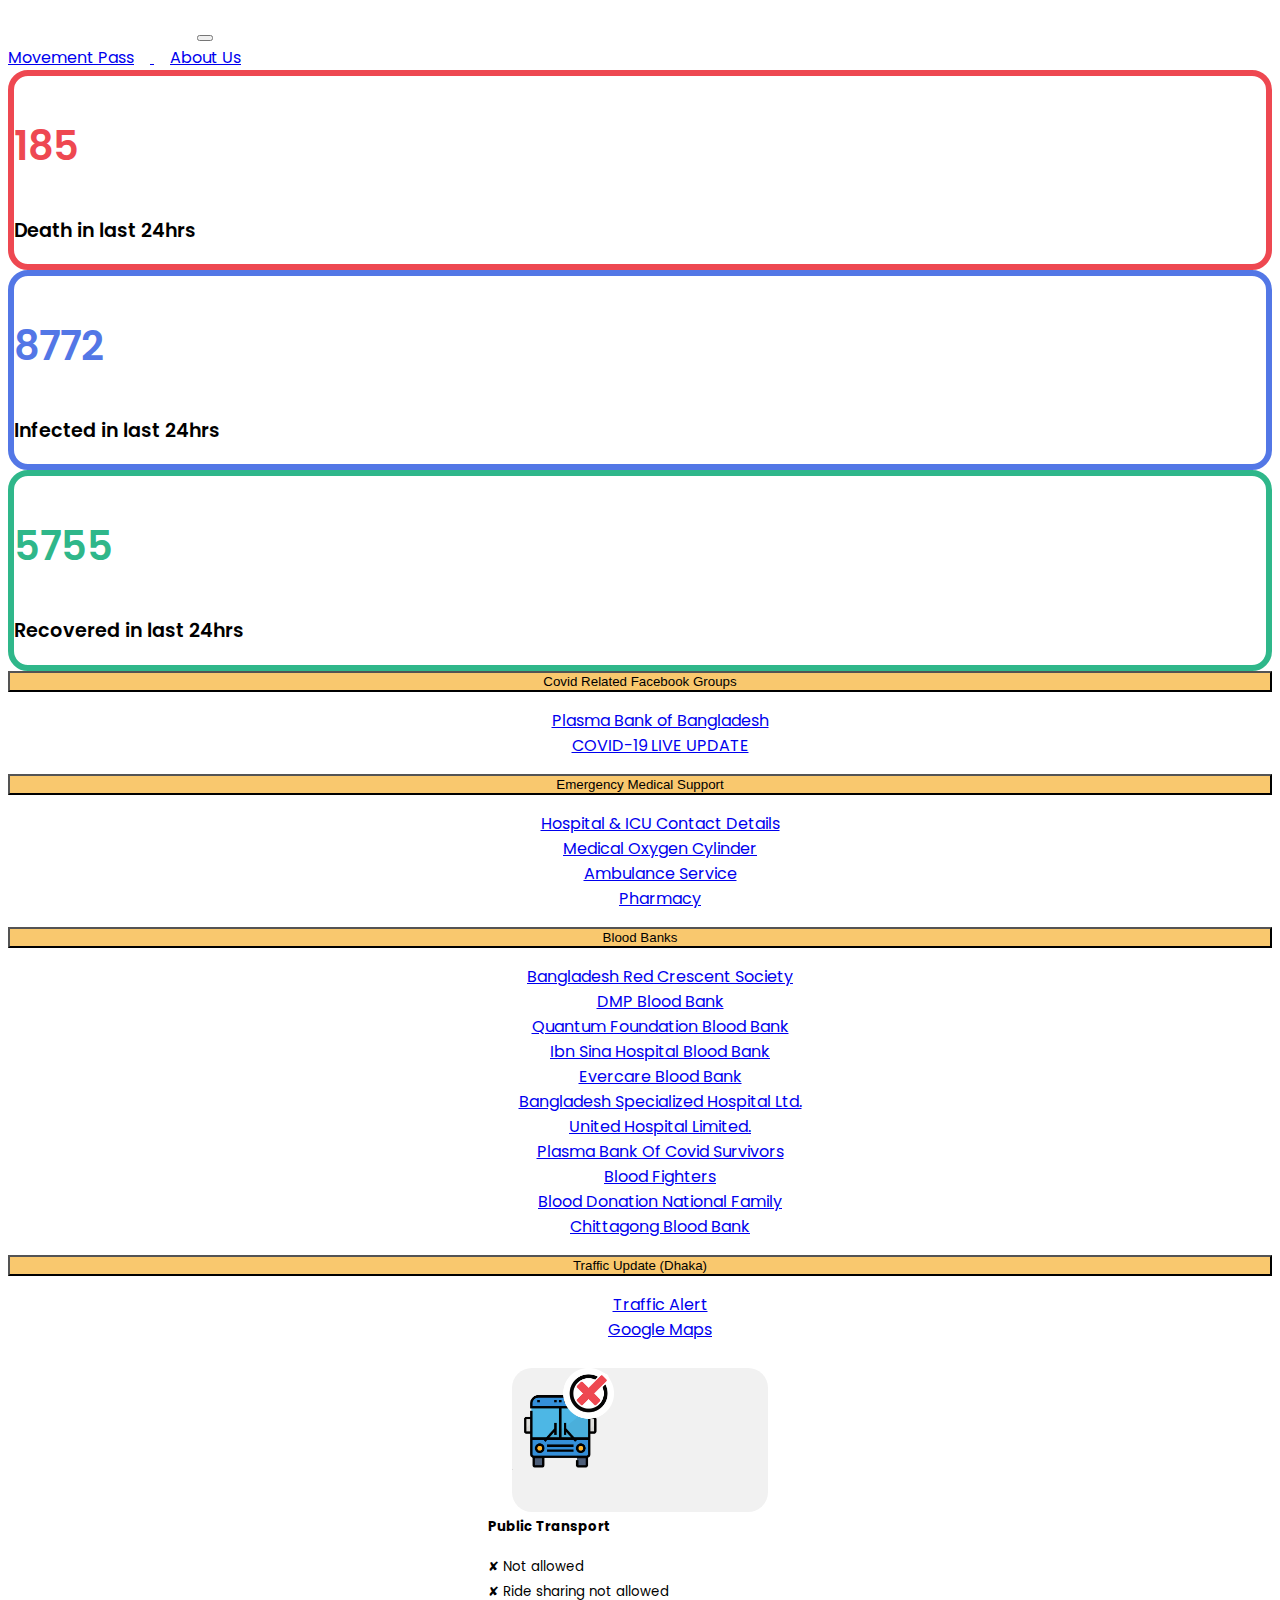
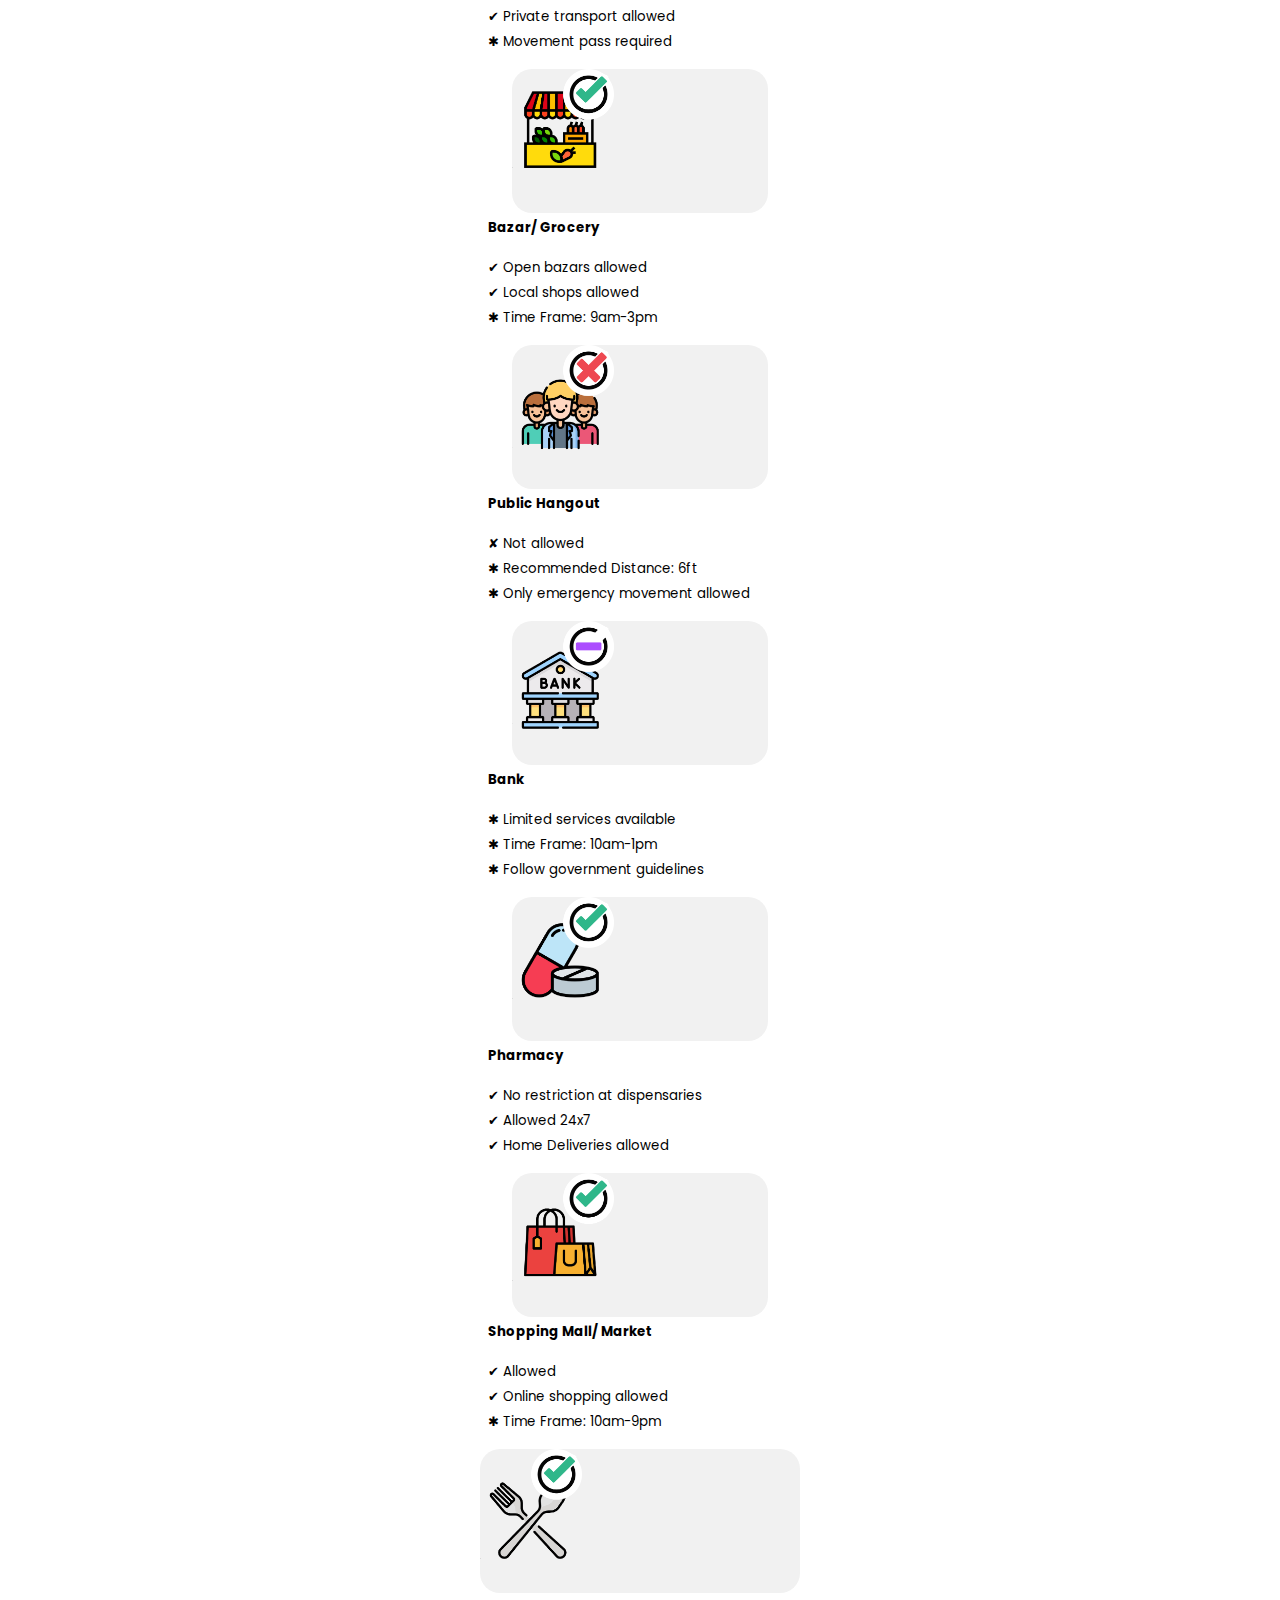
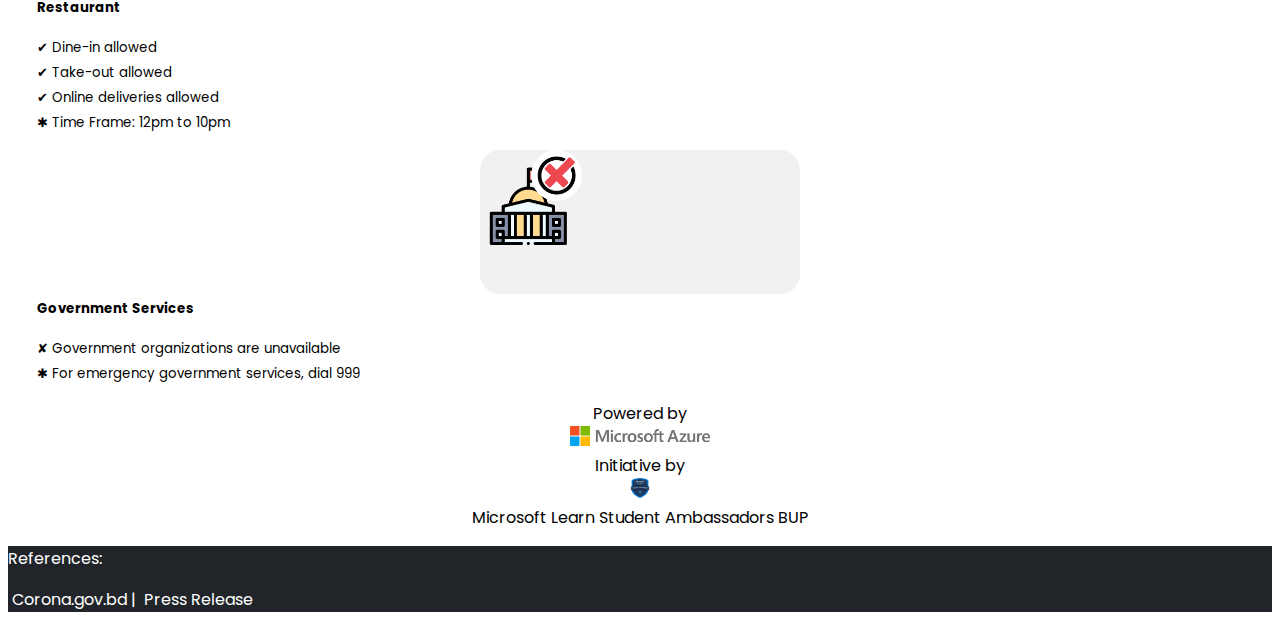
<file: index.html>
<!DOCTYPE html>
<html lang="en">
  <head>
    <meta charset="UTF-8" />
    <meta http-equiv="X-UA-Compatible" content="IE=edge" />
    <meta name="viewport" content="width=device-width, initial-scale=1.0" />
    <link rel="shortcut icon" href="/images/favicon.ico" type="image/x-icon" />
    <link rel="preconnect" href="https://fonts.gstatic.com" />
    <link
      href="https://fonts.googleapis.com/css2?family=Poppins:ital,wght@0,100;0,200;0,300;0,400;0,500;0,600;0,700;0,800;0,900;1,100;1,200;1,300;1,400;1,500;1,600;1,700;1,800;1,900&display=swap"
      rel="stylesheet"
    />
    <link
      href="https://cdn.jsdelivr.net/npm/bootstrap@5.0.0-beta3/dist/css/bootstrap.min.css"
      rel="stylesheet"
      integrity="sha384-eOJMYsd53ii+scO/bJGFsiCZc+5NDVN2yr8+0RDqr0Ql0h+rP48ckxlpbzKgwra6"
      crossorigin="anonymous"
    />
    <link rel="stylesheet" href="style.css" />
    <title>COVINFOBD</title>
  </head>

  <body>
    <!-- nav -->
    <nav
      class="navbar navbar-expand-lg navbar-dark bg-dark fixed-top pt-3 pb-3"
    >
      <div class="container">
        <a class="navbar-brand logo" href="#"
          ><img src="images/covinfo-logo.png" alt="logoName"
        /></a>
        <button
          class="navbar-toggler"
          type="button"
          data-bs-toggle="collapse"
          data-bs-target="#navbarNavAltMarkup"
          aria-controls="navbarNavAltMarkup"
          aria-expanded="false"
          aria-label="Toggle navigation"
        >
          <span class="navbar-toggler-icon"></span>
        </button>
        <div class="collapse navbar-collapse" id="navbarNavAltMarkup">
          <div class="navbar-nav ms-auto">
            <a
              class="nav-link text-white pt-2 pb-2"
              href="https://movementpass.police.gov.bd/"
              target="_blank"
            >
              <span class="nav-item-margin-1">Movement Pass</span>
            </a>
            <a class="nav-link text-white pt-2 pb-2" href="about-us.html">
              <span class="nav-item-margin-2">About Us</span>
            </a>
            <a class="nav-link" href="#"></a>
          </div>
        </div>
      </div>
    </nav>

    <!-- section  -->
    <section>
      <div class="container pt-5">
        <div class="row mt-5">
          <div class="col py-3 card-width">
            <div class="card text-center redColor shadow">
              <div class="card-body">
                <h3
                  class="
                    card-title
                    color-red
                    survival-rate-font-style
                    poppins-semibold
                  "
                >
                  185
                  <!-- Death -->
                </h3>
                <p class="card-text poppins-semibold" style="font-size: 1.2rem">
                  Death in last 24hrs
                </p>
              </div>
            </div>
          </div>
          <div class="col py-3 card-width">
            <div class="card text-center blueColor shadow">
              <div class="card-body">
                <h3
                  class="
                    card-title
                    color-blue
                    survival-rate-font-style
                    poppins-semibold
                  "
                >
                  8772
                  <!-- Infected -->
                </h3>
                <p class="card-text poppins-semibold" style="font-size: 1.2rem">
                  Infected in last 24hrs
                </p>
              </div>
            </div>
          </div>
          <div class="col py-3 card-width">
            <div class="card text-center greenColor shadow">
              <div class="card-body">
                <h3
                  class="
                    card-title
                    color-green
                    survival-rate-font-style
                    poppins-semibold
                  "
                >
                  5755
                  <!-- Recovered -->
                </h3>
                <p class="card-text poppins-semibold" style="font-size: 1.2rem">
                  Recovered in last 24hrs
                </p>
              </div>
            </div>
          </div>
        </div>
      </div>
    </section>

    <!-- dropdown  -->
    <section>
      <div class="container mt-4 mb-3 scl">
        <div class="btn-group covid-button p-2">
          <button
            class="btn button-color dropdown-toggle btn-font pt-2 pb-2 mx-1"
            type="button"
            data-bs-toggle="dropdown"
            aria-expanded="false"
          >
            Covid Related Facebook Groups
          </button>
          <ul class="dropdown-menu">
            <li>
              <a
                class="dropdown-item"
                target="_blank"
                href="https://www.facebook.com/groups/PlasmaBankofBangladesh/"
              >
                Plasma Bank of Bangladesh
              </a>
            </li>
            <li>
              <a
                class="dropdown-item"
                target="_blank"
                href="https://www.facebook.com/groups/505408746806858/"
              >
                COVID-19 LIVE UPDATE
              </a>
            </li>
          </ul>
        </div>

        <div class="btn-group blood-button p-2">
          <button
            class="btn button-color dropdown-toggle btn-font pt-2 pb-2 mx-1"
            type="button"
            data-bs-toggle="dropdown"
            aria-expanded="false"
          >
            Emergency Medical Support
          </button>
          <ul class="dropdown-menu">
            <li>
              <a
                class="dropdown-item"
                target="_blank"
                href="https://drive.google.com/file/d/1T6HkCVKOJ9lVNS9U_JKYh1t2l3OeOyux/view?usp=sharing"
              >
                Hospital & ICU Contact Details
              </a>
            </li>
            <li>
              <a
                class="dropdown-item"
                target="_blank"
                href="https://corona.gov.bd/oxygen-services-info"
              >
                Medical Oxygen Cylinder
              </a>
            </li>
            <li>
              <a
                class="dropdown-item"
                target="_blank"
                href="https://corona.gov.bd/ambulance-services-info"
              >
                Ambulance Service
              </a>
            </li>
            <li>
              <a
                class="dropdown-item"
                target="_blank"
                href="https://corona.gov.bd/pharmecy-services-info"
              >
                Pharmacy
              </a>
            </li>
          </ul>
        </div>

        <div class="btn-group blood-bank-button p-2">
          <button
            class="btn button-color dropdown-toggle btn-font pt-2 pb-2 mx-1"
            type="button"
            data-bs-toggle="dropdown"
            aria-expanded="false"
            style="padding-left: 50px; padding-right: 50px"
          >
            Blood Banks
          </button>
          <ul class="dropdown-menu">
            <li>
              <a
                class="dropdown-item"
                target="_blank"
                href="https://bdrcs.org/donate-blood/"
              >
                Bangladesh Red Crescent Society
              </a>
            </li>
            <li>
              <a
                class="dropdown-item"
                target="_blank"
                href="https://dmp.gov.bd/police-blood-bank/"
              >
                DMP Blood Bank
              </a>
            </li>
            <li>
              <a
                class="dropdown-item"
                target="_blank"
                href="http://blood.quantummethod.org.bd/en"
              >
                Quantum Foundation Blood Bank
              </a>
            </li>
            <li>
              <a
                class="dropdown-item"
                target="_blank"
                href="https://www.ibnsinatrust.com/Blood_Bank.php"
              >
                Ibn Sina Hospital Blood Bank
              </a>
            </li>
            <li>
              <a
                class="dropdown-item"
                target="_blank"
                href="https://www.evercarebd.com/blood-bank/"
              >
                Evercare Blood Bank
              </a>
            </li>
            <li>
              <a
                class="dropdown-item"
                target="_blank"
                href="https://www.bdspecializedhospital.com/department/bshl-blood-bank"
              >
                Bangladesh Specialized Hospital Ltd.
              </a>
            </li>
            <li>
              <a
                class="dropdown-item"
                target="_blank"
                href="https://www.uhlbd.com/services/blood-bank"
              >
                United Hospital Limited.
              </a>
            </li>
            <li>
              <a
                class="dropdown-item"
                target="_blank"
                href="https://www.facebook.com/groups/255314818868314/"
                >Plasma Bank Of Covid Survivors</a
              >
            </li>
            <li>
              <a
                class="dropdown-item"
                target="_blank"
                href="https://www.facebook.com/groups/BloodFighters/"
                >Blood Fighters</a
              >
            </li>
            <li>
              <a
                class="dropdown-item"
                target="_blank"
                href="https://www.facebook.com/groups/blood.donation.national.family/"
                >Blood Donation National Family</a
              >
            </li>
            <li>
              <a
                class="dropdown-item"
                target="_blank"
                href="https://www.facebook.com/groups/ctg.blood.bank/"
                >Chittagong Blood Bank</a
              >
            </li>
          </ul>
        </div>

        <div class="btn-group traffic-button p-2">
          <button
            class="btn button-color dropdown-toggle btn-font pt-2 pb-2 mx-1"
            type="button"
            data-bs-toggle="dropdown"
            aria-expanded="false"
            style="padding-left: 40px; padding-right: 40px"
          >
            Traffic Update (Dhaka)
          </button>
          <ul class="dropdown-menu">
            <li>
              <a
                class="dropdown-item"
                target="_blank"
                href="https://www.facebook.com/groups/TrafficAlert.BD/"
              >
                Traffic Alert
              </a>
            </li>
            <li>
              <a
                class="dropdown-item"
                target="_blank"
                href="https://goo.gl/maps/zjyPAuUHfWWY6G989"
              >
                Google Maps
              </a>
            </li>
          </ul>
        </div>
      </div>
    </section>

    <!-- cards -->
    <section>
      <div class="container mt-3 px-2">
        <div class="row card-row my-4">
          <div class="col mb-4 card-column-1">
            <div
              class="card card-body h-100 shadow card-round-border card-size"
            >
              <div class="card-photo d-flex justify-content-center card-img">
                <img
                  src="images/Cross/bus_c.png"
                  class="card-img-top card-photo-percent-size"
                  alt="..."
                />
              </div>
              <div class="card-body">
                <h5 class="fonts card-title text-center mb-2">
                  Public Transport
                </h5>
                <p class="text-center">
                  <small>✘ Not allowed</small><br />
                  <small>✘ Ride sharing not allowed</small><br />
                  <small>✔ Private transport allowed</small><br />
                  <small>✱ Movement pass required</small>
                </p>
              </div>
            </div>
          </div>

          <div class="col mb-4 card-column-2">
            <div
              class="card card-body h-100 shadow card-round-border card-size"
            >
              <div class="card-photo d-flex justify-content-center card-img">
                <img
                  src="images/Tick/bazar_g.png"
                  class="card-img-top card-photo-percent-size"
                  alt="..."
                />
              </div>
              <div class="card-body">
                <h5 class="fonts card-title text-center mb-2">
                  Bazar/ Grocery
                </h5>
                <p class="text-center">
                  <small>✔ Open bazars allowed</small><br />
                  <small>✔ Local shops allowed</small><br />
                  <small>✱ Time Frame: 9am-3pm</small>
                </p>
              </div>
            </div>
          </div>

          <div class="col mb-4 card-column-3">
            <div
              class="card card-body h-100 shadow card-round-border card-size"
            >
              <div class="card-photo d-flex justify-content-center card-img">
                <img
                  src="images/Cross/hangout_c.png"
                  class="card-img-top card-photo-percent-size"
                  alt="..."
                />
              </div>
              <div class="card-body">
                <h5 class="fonts card-title text-center mb-2">
                  Public Hangout
                </h5>
                <p class="text-center">
                  <small>✘ Not allowed</small><br />
                  <small>✱ Recommended Distance: 6ft</small><br />
                  <small>✱ Only emergency movement allowed</small>
                </p>
              </div>
            </div>
          </div>

          <div class="col mb-4 card-column-4">
            <div
              class="card card-body h-100 shadow card-round-border card-size"
            >
              <div class="card-photo d-flex justify-content-center card-img">
                <img
                  src="images/Limited/bank_l.png"
                  class="card-img-top card-photo-percent-size"
                  alt="..."
                />
              </div>
              <div class="card-body">
                <h5 class="fonts card-title text-center mb-2">Bank</h5>
                <p class="text-center">
                  <small>✱ Limited services available</small><br />
                  <small>✱ Time Frame: 10am-1pm</small><br />
                  <small>✱ Follow government guidelines</small>
                </p>
              </div>
            </div>
          </div>

          <!-- <div class="row my-4"> -->

          <div class="col mb-4 card-column-5">
            <div
              class="card card-body h-100 shadow card-round-border card-size"
            >
              <div class="card-photo d-flex justify-content-center card-img">
                <img
                  src="images/Tick/medicine_g.png"
                  class="card-img-top card-photo-percent-size"
                  alt="..."
                />
              </div>
              <div class="card-body">
                <h5 class="fonts card-title text-center mb-2">Pharmacy</h5>
                <p class="text-center">
                  <small>✔ No restriction at dispensaries</small><br />
                  <small>✔ Allowed 24x7</small><br />
                  <small>✔ Home Deliveries allowed</small>
                </p>
              </div>
            </div>
          </div>

          <div class="col mb-4 card-column-6">
            <div
              class="card card-body h-100 shadow card-round-border card-size"
            >
              <div class="card-photo d-flex justify-content-center card-img">
                <img
                  src="images/Tick/shopping_g.png"
                  class="card-img-top card-photo-percent-size"
                  alt="..."
                />
              </div>
              <div class="card-body">
                <h5 class="fonts card-title text-center mb-2">
                  Shopping Mall/ Market
                </h5>
                <p class="text-center">
                  <small>✔ Allowed</small><br />
                  <small>✔ Online shopping allowed</small><br />
                  <small>✱ Time Frame: 10am-9pm</small>
                </p>
              </div>
            </div>
          </div>

          <div class="col mb-4 card-column-7">
            <div
              class="card card-body h-100 shadow card-round-border card-size-7"
            >
              <div
                class="
                  card-photo card-photo-expand-width
                  d-flex
                  justify-content-center
                  card-img
                "
              >
                <img
                  src="images/Tick/hotel_g.png"
                  class="
                    card-img-top card-photo-percent-size card-photo-shrink-size
                  "
                  alt="..."
                />
              </div>
              <div class="card-body">
                <h5 class="fonts card-title text-center mb-2">Restaurant</h5>
                <p class="text-center">
                  <small>✔ Dine-in allowed</small><br />
                  <small>✔ Take-out allowed</small><br />
                  <small>✔ Online deliveries allowed</small><br />
                  <small>✱ Time Frame: 12pm to 10pm</small>
                </p>
              </div>
            </div>
          </div>

          <div class="col mb-4 card-column-8">
            <div
              class="card card-body h-100 shadow card-round-border card-size-7"
            >
              <div
                class="
                  card-photo card-photo-expand-width
                  d-flex
                  justify-content-center
                  card-img
                "
              >
                <img
                  src="images/Cross/govt_c.png"
                  class="
                    card-img-top card-photo-percent-size card-photo-shrink-size
                  "
                  alt="..."
                />
              </div>
              <div class="card-body">
                <h5 class="fonts card-title text-center mb-2">
                  Government Services
                </h5>
                <p class="text-center">
                  <small>✘ Government organizations are unavailable</small
                  ><br />
                  <small>✱ For emergency government services, dial 999</small>
                </p>
              </div>
            </div>
          </div>
        </div>
      </div>
    </section>

    <footer>
      <!-- Microsoft Azure -->
      <div
        id="footer"
        class="
          d-sm-block d-md-flex d-lg-flex d-xl-flex d-xxl-flex
          justify-content-center
          align-content-center
          mt-5
          mb-2
        "
      >
        <div>
          <p class="ms-1 me-1 zero-margin">Powered by</p>
        </div>
        <div class="justify-content-center">
          <img
            class="ms-1 me-1"
            src="images/Azure.png"
            style="height: 20px"
            alt=""
          />
        </div>
      </div>

      <!-- MSLA BUP -->
      <div
        id="footer"
        class="
          d-sm-block d-md-flex d-lg-flex d-xl-flex d-xxl-flex
          justify-content-center
          align-content-center
          mb-4
        "
      >
        <div>
          <p class="zero-margin">Initiative by</p>
        </div>
        <a
          href="https://www.facebook.com/mlsabup"
          style="text-decoration: none; color: inherit"
          target="_blank"
        >
          <div class="d-flex justify-content-center align-content-center">
            <div>
              <img
                class="me-1 ms-1"
                src="images/mlsa-icon.ico"
                style="height: 20px"
                alt=""
              />
            </div>
            <div>
              <p class="mlsa-text zero-margin">
                Microsoft Learn Student Ambassadors BUP
              </p>
            </div>
          </div>
        </a>
      </div>

      <!-- References -->
      <div class="footer-background">
        <div
          class="
            d-flex
            pt-2
            justify-content-md-start
            container
            justify-content-center
          "
        >
          <p>References:</p>
          <a target="_blank" href="https://corona.gov.bd/"
            >&nbsp;Corona.gov.bd&nbsp;<span class="sb">|</span></a
          >
          <a
            target="_blank"
            href="https://corona.gov.bd/storage/press-releases/April2021/wLVavbb8RArZxCko5Dve.pdf"
            >&nbsp;Press Release</a
          >
        </div>
      </div>
    </footer>

    <script
      src="https://cdn.jsdelivr.net/npm/@popperjs/core@2.9.1/dist/umd/popper.min.js"
      integrity="sha384-SR1sx49pcuLnqZUnnPwx6FCym0wLsk5JZuNx2bPPENzswTNFaQU1RDvt3wT4gWFG"
      crossorigin="anonymous"
    ></script>
    <script
      src="https://cdn.jsdelivr.net/npm/bootstrap@5.0.0-beta3/dist/js/bootstrap.min.js"
      integrity="sha384-j0CNLUeiqtyaRmlzUHCPZ+Gy5fQu0dQ6eZ/xAww941Ai1SxSY+0EQqNXNE6DZiVc"
      crossorigin="anonymous"
    ></script>
  </body>
</html>
</file>
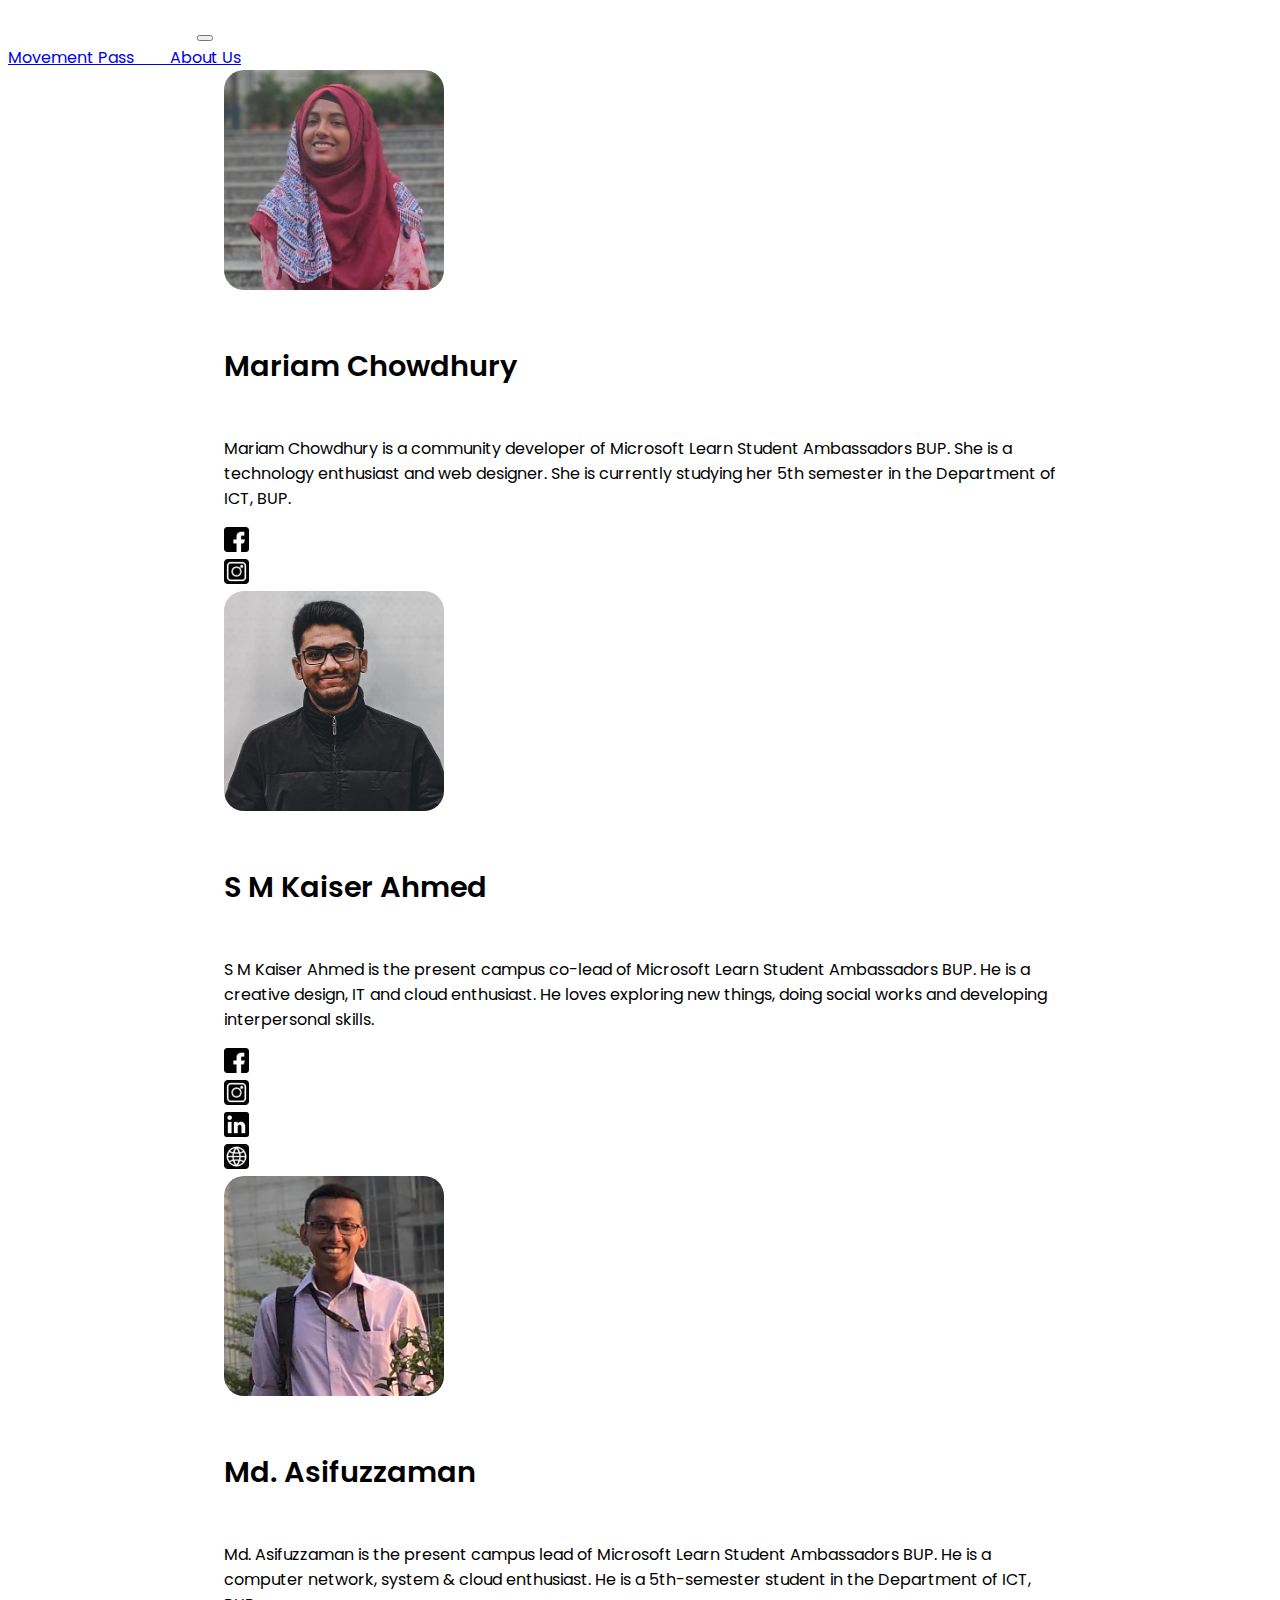
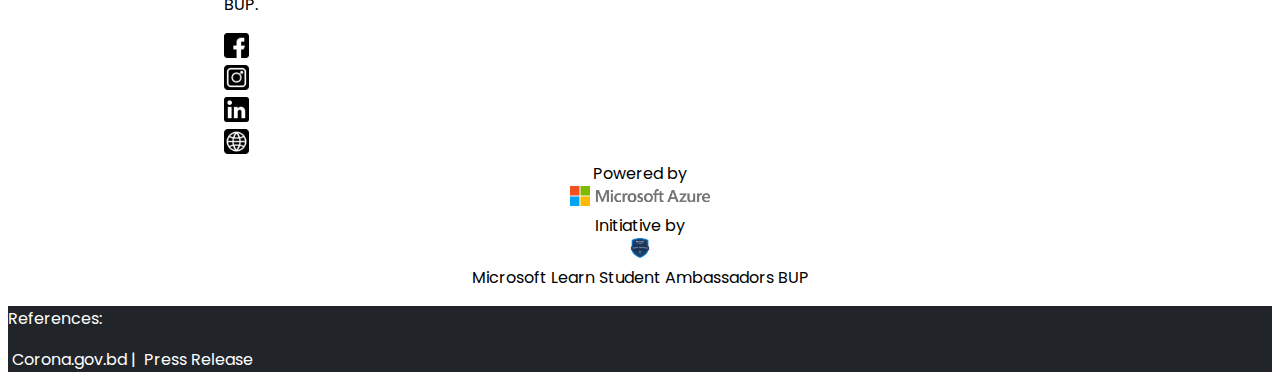
<file: about-us.html>
<!DOCTYPE html>
<html lang="en">
  <head>
    <meta charset="UTF-8" />
    <meta http-equiv="X-UA-Compatible" content="IE=edge" />
    <link rel="shortcut icon" href="/images/favicon.ico" type="image/x-icon" />
    <link rel="preconnect" href="https://fonts.gstatic.com" />
    <link
      href="https://fonts.googleapis.com/css2?family=Poppins:ital,wght@0,100;0,200;0,300;0,400;0,500;0,600;0,700;0,800;0,900;1,100;1,200;1,300;1,400;1,500;1,600;1,700;1,800;1,900&display=swap"
      rel="stylesheet"
    />
    <link
      href="https://cdn.jsdelivr.net/npm/bootstrap@5.0.0-beta3/dist/css/bootstrap.min.css"
      rel="stylesheet"
      integrity="sha384-eOJMYsd53ii+scO/bJGFsiCZc+5NDVN2yr8+0RDqr0Ql0h+rP48ckxlpbzKgwra6"
      crossorigin="anonymous"
    />
    <link rel="stylesheet" href="style.css" />

    <meta name="viewport" content="width=device-width, initial-scale=1.0" />
    <title>ABOUT US</title>
  </head>

  <body>
    <!-- nav -->
    <nav class="navbar navbar-expand-lg navbar-dark bg-dark fixed-top">
      <div class="container">
        <a class="navbar-brand logo" href="index.html"
          ><img src="images/covinfo-logo.png" alt="logoName"
        /></a>
        <button
          class="navbar-toggler"
          type="button"
          data-bs-toggle="collapse"
          data-bs-target="#navbarNavAltMarkup"
          aria-controls="navbarNavAltMarkup"
          aria-expanded="false"
          aria-label="Toggle navigation"
        >
          <span class="navbar-toggler-icon"></span>
        </button>
        <div class="collapse navbar-collapse" id="navbarNavAltMarkup">
          <div class="navbar-nav ms-auto">
            <a
              class="nav-link text-white"
              href="https://movementpass.police.gov.bd/"
              target="_blank"
            >
              Movement Pass &nbsp; &nbsp;
            </a>
            <a class="nav-link text-white" href="about-us.html">
              &nbsp; &nbsp; About Us
            </a>
            <a class="nav-link" href="#"></a>
          </div>
        </div>
      </div>
    </nav>

    <!-- section  -->
    <section class="...">
      <div class="container pt-5">
        <div class="mt-5">

          <!-- Avout Mariam -->
          <div
            class="mt-5 mb-4 card mb-3 shadow card-round-border about-us-section-style"
            >
            <div class="pt-4 pb-4 ps-4 pe-4">
              <div class="row g-0">
                <div class="col-md-4 about-us-border-rad">
                  <img src="images/about-us/mariam.jpg" width="220rem" alt="..." />
                </div>
                <div class="col-md-8">
                  <div class="card-body padding-left">
                   <h5 class="card-title about-us-title-font">Mariam Chowdhury</h5>
                   <p class="card-text mt-3">
                    Mariam Chowdhury is a community developer of Microsoft Learn Student Ambassadors BUP. She is a technology enthusiast and web designer. She is currently studying her 5th semester in the Department of ICT, BUP.
                    </p>
                    <div class="d-flex social-media-style">
                      <div class="me-1">
                        <a href="https://www.facebook.com/profile.php?id=100015189241148" target="_blank">
                          <img src="images/social media/facebook-logo.png" width="25rem"></img>
                        </a>
                      </div>
                      <div class="ms-2 me-1">
                        <a href="https://www.instagram.com/mint___lemon___ade/" target="_blank">
                          <img src="images/social media/instagram-logo.png" width="25rem"></img>
                        </a>
                      </div>
                    </div>
                  </div>
                </div>
              </div>
           </div>
          </div>

          <!-- About Kaiser -->
          <div
            class="mt-5 mb-5 card mb-3 shadow card-round-border about-us-section-style">
            <div class="pt-4 pb-4 ps-4 pe-4">
              <div class="row g-0">
                <div class="col-md-4 about-us-border-rad">
                  <img src="images/about-us/kaiser.jpg" width="220rem" alt="..." />
                </div>
                <div class="col-md-8">
                  <div class="card-body padding-left">
                   <h5 class="card-title about-us-title-font">S M Kaiser Ahmed</h5>
                   <p class="card-text mt-3">
                    S M Kaiser Ahmed is the present campus co-lead of Microsoft Learn Student Ambassadors BUP. He is a creative design, IT and cloud enthusiast. He loves exploring new things, doing social works and developing interpersonal skills. 
                    </p>
                    <div class="d-flex social-media-style">
                      <div class="me-1">
                        <a href="https://www.facebook.com/inkaiserahmed/" target="_blank">
                          <img src="images/social media/facebook-logo.png" width="25rem"></img>
                        </a>
                      </div>
                      <div class="ms-2 me-1">
                        <a href="https://www.instagram.com/inkaiserahmed/" target="_blank">
                          <img src="images/social media/instagram-logo.png" width="25rem"></img>
                        </a>
                      </div>
                      <div class="ms-2 me-1">
                        <a href="https://www.linkedin.com/in/inkaiserahmed/" target="_blank">
                          <img src="images/social media/linkedin-logo.png" width="25rem"></img>
                        </a>
                      </div>
                      <div class="ms-2 me-1">
                        <a href="https://www.kaiserahmed.xyz/" target="_blank">
                          <img src="images/social media/website-logo.png" width="25rem"></img>
                        </a>
                      </div>
                    </div>
                  </div>
                </div>
              </div>
           </div>
          </div>

          <!-- About Asif -->
          <div
            class="mt-5 mb-4 card mb-3 shadow card-round-border about-us-section-style">
            <div class="pt-4 pb-4 ps-4 pe-4">
              <div class="row g-0">
                <div class="col-md-4 about-us-border-rad">
                  <img src="images/about-us/Asif.jpg" width="220rem" alt="..." />
                </div>
                <div class="col-md-8">
                  <div class="card-body padding-left">
                   <h5 class="card-title about-us-title-font">Md. Asifuzzaman</h5>
                   <p class="card-text mt-3">
                    Md. Asifuzzaman is the present campus lead of Microsoft Learn Student Ambassadors BUP. He is a computer network, system & cloud enthusiast. He is a 5th-semester student in the Department of ICT, BUP.
                    </p>
                    <div class="d-flex social-media-style">
                      <div class="me-1">
                        <a href="https://www.facebook.com/asif.z11" target="_blank">
                          <img src="images/social media/facebook-logo.png" width="25rem"></img>
                        </a>
                      </div>
                      <div class="ms-2 me-1">
                        <a href="https://www.instagram.com/asifuzzaman_11/" target="_blank">
                          <img src="images/social media/instagram-logo.png" width="25rem"></img>
                        </a>
                      </div>
                      <div class="ms-2 me-1">
                        <a href="https://www.linkedin.com/in/asif-z11/" target="_blank">
                          <img src="images/social media/linkedin-logo.png" width="25rem"></img>
                        </a>
                      </div>
                      <div class="ms-2 me-1">
                        <a href="https://asif.mlsa-bup.technology/" target="_blank">
                          <img src="images/social media/website-logo.png" width="25rem"></img>
                        </a>
                      </div>
                    </div>
                  </div>
                </div>
              </div>
           </div>
          </div>
        </div>
      </div>
    </section>

    <footer>
      <!-- Microsoft Azure -->
      <div id="footer"
        class="d-sm-block d-md-flex d-lg-flex d-xl-flex d-xxl-flex justify-content-center align-content-center mt-5 mb-2">
        <div>
          <p class="ms-1 me-1 zero-margin">Powered by</p>
        </div>
        <div class="justify-content-center">
          <img class="ms-1 me-1" src="images/Azure.png" style="height: 20px" alt="" />
        </div>
      </div>
  
      <!-- MSLA BUP -->
      <div id="footer"
        class="d-sm-block d-md-flex d-lg-flex d-xl-flex d-xxl-flex justify-content-center align-content-center mb-4">
        <div>
          <p class="zero-margin">Initiative by</p>
        </div>
        <a href="https://www.facebook.com/mlsabup" 
          style="text-decoration: none; color: inherit" 
          target="_blank">
          <div class="d-flex justify-content-center align-content-center">
            <div>
              <img
                class="me-1 ms-1"
                src="images/mlsa-icon.ico"
                style="height: 20px"
                alt=""
              />
            </div>
            <div>
              <p class="mlsa-text zero-margin">
                Microsoft Learn Student Ambassadors BUP
              </p>
            </div>
          </div>
        </a>
      </div>
  
      <!-- References -->
      <div class="footer-background">
      <div class="d-flex pt-2 justify-content-md-start container justify-content-center" >
          <p>References:</p>
              <a target="_blank" href="https://corona.gov.bd/">&nbsp;Corona.gov.bd&nbsp;<span class="sb">|</span></a>
              <a target="_blank"
                href="https://corona.gov.bd/storage/press-releases/April2021/wLVavbb8RArZxCko5Dve.pdf">&nbsp;Press Release</a>
      </div>
    </div>
      
    </footer>
  

    <script
      src="https://cdn.jsdelivr.net/npm/@popperjs/core@2.9.1/dist/umd/popper.min.js"
      integrity="sha384-SR1sx49pcuLnqZUnnPwx6FCym0wLsk5JZuNx2bPPENzswTNFaQU1RDvt3wT4gWFG"
      crossorigin="anonymous"
    ></script>
    <script
      src="https://cdn.jsdelivr.net/npm/bootstrap@5.0.0-beta3/dist/js/bootstrap.min.js"
      integrity="sha384-j0CNLUeiqtyaRmlzUHCPZ+Gy5fQu0dQ6eZ/xAww941Ai1SxSY+0EQqNXNE6DZiVc"
      crossorigin="anonymous"
    ></script>
  </body>
</html>
</file>
<file: style.css>
/* KAISER */
body {
  font-family: "Poppins", sans-serif;
}
.nav-item-margin-1 {
  margin-right: 1em;
}
.nav-item-margin-2 {
  margin-left: 1em;
}
.blah {
  border-radius: 20px;
}
.scl {
  margin: auto;
  text-align: center;
}
.yellowColor {
  background-color: #f2f4c0;
}
.card-photo-percent-size {
  width: 40%;
  margin: auto;
}
.footer-background {
  background-color: #212529;
  color: white;
}
.footer-background a {
  text-decoration: none;
  color: white;
}
.traffic {
  color: black;
  text-decoration: none;
}
.traffic:hover {
  color: black;
}
.categories {
  width: 66%;
}
.button-color {
  background-color: #f9c86e;
  color: black;
}
.btn-font {
  font-weight: 500;
}
.logo img {
  height: 30px;
}

/* Death Infected Recovered  */
.redColor {
  background-color: white;
  border: 6px solid #ee4851;
  border-radius: 20px;
}
.blueColor {
  background-color: white;
  border: 6px solid #5377e6;
  border-radius: 20px;
}
.greenColor {
  background-color: white;
  border: 6px solid #2fb78a;
  border-radius: 20px;
}
.color-red {
  color: #ee4851;
}
.color-blue {
  color: #5377e6;
}
.color-green {
  color: #2fb78a;
}
.survival-rate-font-style {
  font-size: 2.5rem;
}
.fonts {
  font-weight: 700;
  margin: 0 auto;
}
.poppins-semibold {
  font-weight: 600;
}
.card {
  margin: 0 auto;
  float: none;
}
li {
  list-style: none;
}
#footer {
  text-align: center;
  margin-left: auto;
  margin-right: auto;
}

.line-gap {
  padding-left: 14px;
}
.card-round-border {
  border: none;
  border-radius: 20px;
}
.card-photo {
  width: 16rem;
  height: 9rem;
  margin: 10px auto 5px auto;
  border-radius: 20px;
  background-color: #f1f1f1;
}
.zero-margin {
  margin: 0;
}
.zero-padding {
  padding-left: 0;
  padding-right: 0;
}

/* About us */
.about-us-border-rad img {
  border-radius: 20px;
}
.about-us-title-font {
  font-weight: 600;
  font-size: 1.8rem;
}

/* Media Queries */
/* xm */
@media (max-width: 575.98px) {
  .nav-item-margin-1 {
    margin-right: 0;
  }
  .nav-item-margin-2 {
    margin-left: 0;
  }
  .blood-button,
  .blood-bank-button,
  .traffic-button,
  .covid-button {
    display: grid;
  }
  .card-width {
    flex: none;
  }
  .card-size,
  .card-size-7 {
    width: 19rem;
  }
  @-ms-viewport {
    width: 320px;
  }
  .about-us-section-style {
    width: 22rem;
  }
  .about-us-border-rad img {
    display: block;
    margin-left: auto;
    margin-right: auto;
  }
  .card-body h5,
  .card-body p {
    margin-top: 0.8rem;
    text-align: center;
  }
  .social-media-style {
    align-items: center;
    justify-content: center;
  }
}
/* sm */
@media (min-width: 576px) and (max-width: 767.98px) {
  .nav-item-margin-1 {
    margin-right: 0;
  }
  .nav-item-margin-2 {
    margin-left: 0;
  }
  .blood-button,
  .blood-bank-button,
  .traffic-button,
  .covid-button {
    display: grid;
  }
  .card-size,
  .card-size-7 {
    width: 19rem;
  }
  .card-width {
    flex: none;
  }
  .about-us-section-style {
    width: 26rem;
  }
  .about-us-border-rad img {
    display: block;
    margin-left: auto;
    margin-right: auto;
  }
  .card-body h5,
  .card-body p {
    margin-top: 0.8rem;
    text-align: center;
  }
  .social-media-style {
    align-items: center;
    justify-content: center;
  }
}
/* md */
@media (min-width: 768px) and (max-width: 991.98px) {
  .nav-item-margin-1 {
    margin-right: 0;
  }
  .nav-item-margin-2 {
    margin-left: 0;
  }
  .covid-button,
  .blood-button,
  .blood-bank-button,
  .traffic-button {
    display: grid;
  }
  .card-width {
    flex: none;
  }
  .about-us-section-style {
    width: 42rem;
  }
  .about-us-border-rad img {
    display: block;
    margin-left: auto;
    margin-right: auto;
  }
  .padding-left {
    padding-left: 2.4rem;
  }
  .card-body h5,
  .card-body p {
    margin-top: 0.8rem;
  }
}
/* l */
@media (min-width: 992px) and (max-width: 1199.98px) {
  .covid-button,
  .blood-button,
  .blood-bank-button,
  .traffic-button {
    display: grid;
  }
  .about-us-section-style {
    width: 48rem;
  }
}
/* xl */
@media (min-width: 1200px) and (max-width: 1399.98px) {
  .covid-button,
  .blood-button,
  .blood-bank-button,
  .traffic-button {
    display: grid;
  }
  .card-size {
    width: 19rem;
  }
  .card-photo-expand-width {
    width: 20rem;
  }
  .card-photo-shrink-size {
    width: 32%;
  }
  .card-size-7 {
    margin-left: 1.8rem;
    margin-right: 1.8rem;
  }

  .about-us-section-style {
    width: 52rem;
  }
}
/* xxl */
@media (min-width: 1400px) {
  .about-us-section-style {
    width: 52rem;
  }
  .card-size,
  .card-size-7 {
    width: 18rem;
  }
  .card-img {
    width: 15rem;
    height: 8rem;
  }
}
</file>
